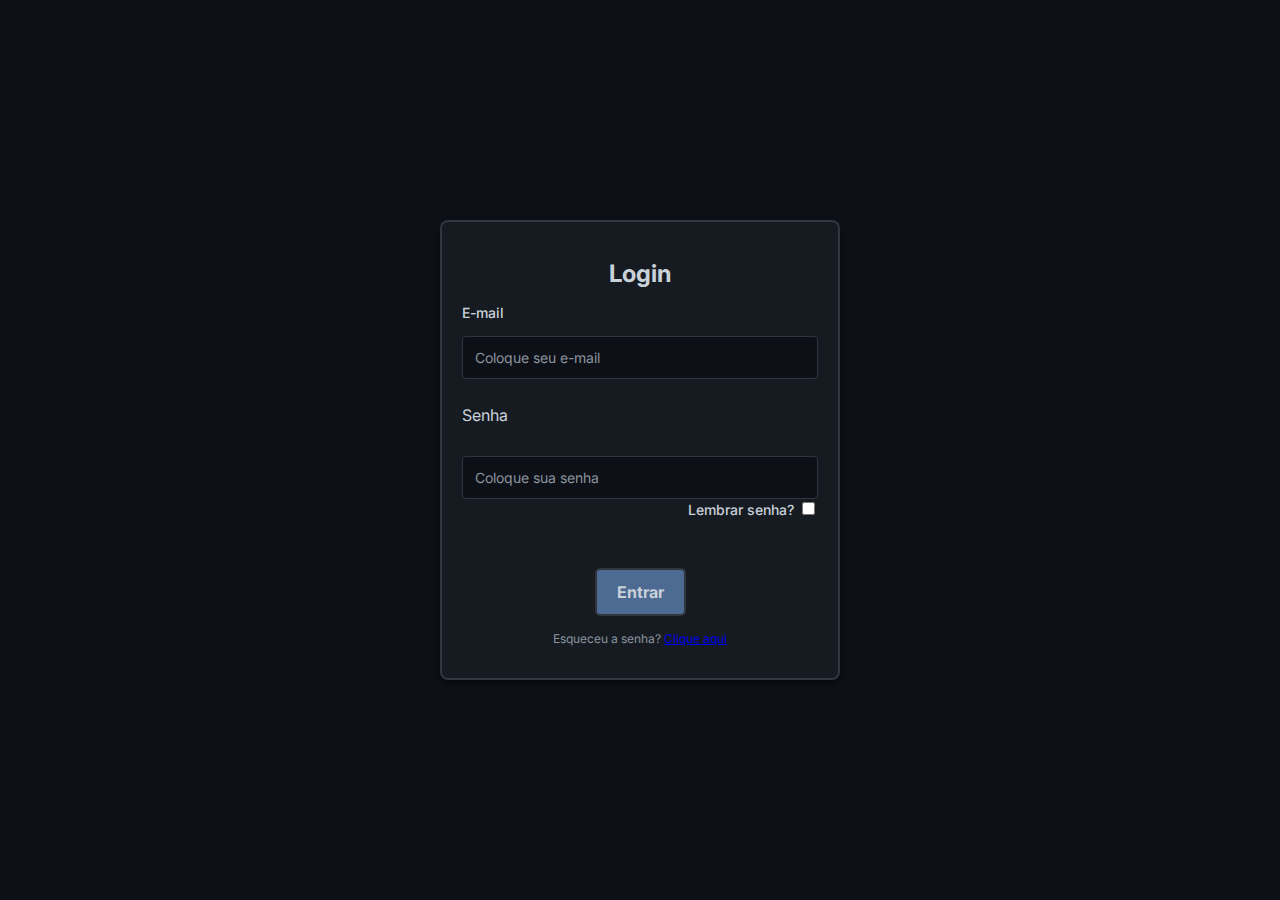
<file: index.html>
<!DOCTYPE html>
<html lang="pt-br">
<head>
    <meta charset="UTF-8">
    <meta name="viewport" content="width=device-width, initial-scale=1.0">
    <title>Página de login</title>
    <link rel="stylesheet" href="styles/style.css">
    <link rel="preconnect" href="https://fonts.googleapis.com">
    <link rel="preconnect" href="https://fonts.gstatic.com" crossorigin>
    <link href="https://fonts.googleapis.com/css2?family=Inter:wght@400;700&display=swap" rel="stylesheet">

</head>
<body>
    <section class="apresentacao">
            <h1 class="apresentacao__titulo">Login</h1>
        <div class="conteudo">
            <p class="conteudo_texto">E-mail</p>
            <input type="email" placeholder="Coloque seu e-mail">
            <p>Senha</p>
            <input type="password" placeholder="Coloque sua senha">
        </div>
        <div class="lembra_senha">
            <p class="conteudo_texto">Lembrar senha? <input type="checkbox"></p>   
        </div>
        <div class="botao">
                <a href="*">
                    Entrar
                </a>
        </div>
        <div class="esqueceu_senha">
                <p>Esqueceu a senha? <a href="*">Clique aqui</a></p>
        </div>
    </section>


</body>
</html>
</file>
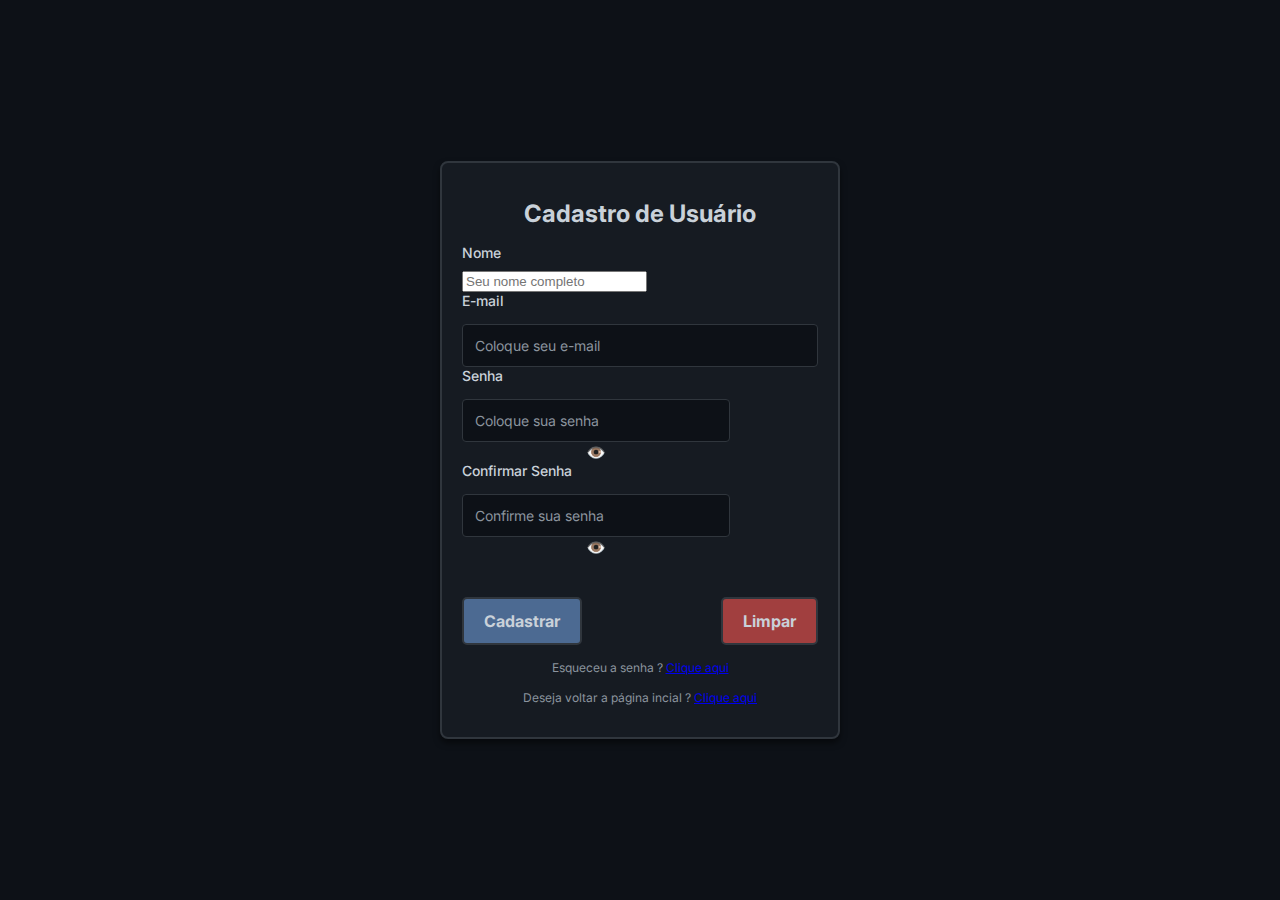
<file: cadastro.html>
<!DOCTYPE html>
<html lang="pt-br">
<head>
    <meta charset="UTF-8">
    <meta name="viewport" content="width=device-width, initial-scale=1.0">
    <title>Página de login</title>
    <link rel="stylesheet" href="styles/style.css">
    <link rel="preconnect" href="https://fonts.googleapis.com">
    <link rel="preconnect" href="https://fonts.gstatic.com" crossorigin>
    <link href="https://fonts.googleapis.com/css2?family=Inter:wght@400;700&display=swap" rel="stylesheet">
</head>
<body>
    <section class="apresentacao">
        <h1 class="apresentacao__titulo">Cadastro de Usuário</h1>

        <div class="conteudo">
            <p class="conteudo_texto">Nome</p>
            <input type="text" id="nome" class="input-campo" placeholder="Seu nome completo">
        </div>

        <div class="conteudo">
            <p class="conteudo_texto">E-mail</p>
            <input type="email" id="email" class="input-campo" placeholder="Coloque seu e-mail">
        </div>

        <div class="conteudo">
            <p class="conteudo_texto">Senha</p>
            <div class="senha-container">
                <input type="password" id="senha" class="input-campo" placeholder="Coloque sua senha">
                <span class="olho" onclick="toggleSenha('senha')">👁️</span>
            </div>
        </div>

        <div class="conteudo">
            <p class="conteudo_texto">Confirmar Senha</p>
            <div class="senha-container">
                <input type="password" id="confirmarSenha" class="input-campo" placeholder="Confirme sua senha">
                <span class="olho" onclick="toggleSenha('confirmarSenha')">👁️</span>
            </div>
        </div>

        <div style="display: flex; justify-content: space-between; gap: 10px; margin-top: 20px;">
            <div class="botao">
                <a href="#">Cadastrar</a>
            </div>
            <div class="botao" onclick="limparCampos()" style="background-color: #a13f3f;">
                <a href="#">Limpar</a>
            </div>
        </div>

        <div class="esqueceu_senha">
            <p>Esqueceu a senha ? <a href="esqueceu_senha.html"> Clique aqui</a></p>
        </div>
        <div class="esqueceu_senha">
            <p>Deseja voltar a página incial ? <a href="index.html"> Clique aqui</a></p>
        </div>
    </section>

    <script>
        function toggleSenha(id) {
            const input = document.getElementById(id);
            input.type = input.type === "password" ? "text" : "password";
        }

        function limparCampos() {
            document.getElementById("nome").value = "";
            document.getElementById("email").value = "";
            document.getElementById("senha").value = "";
            document.getElementById("confirmarSenha").value = "";
            
        }
    </script>
</body>
</html>
</file>
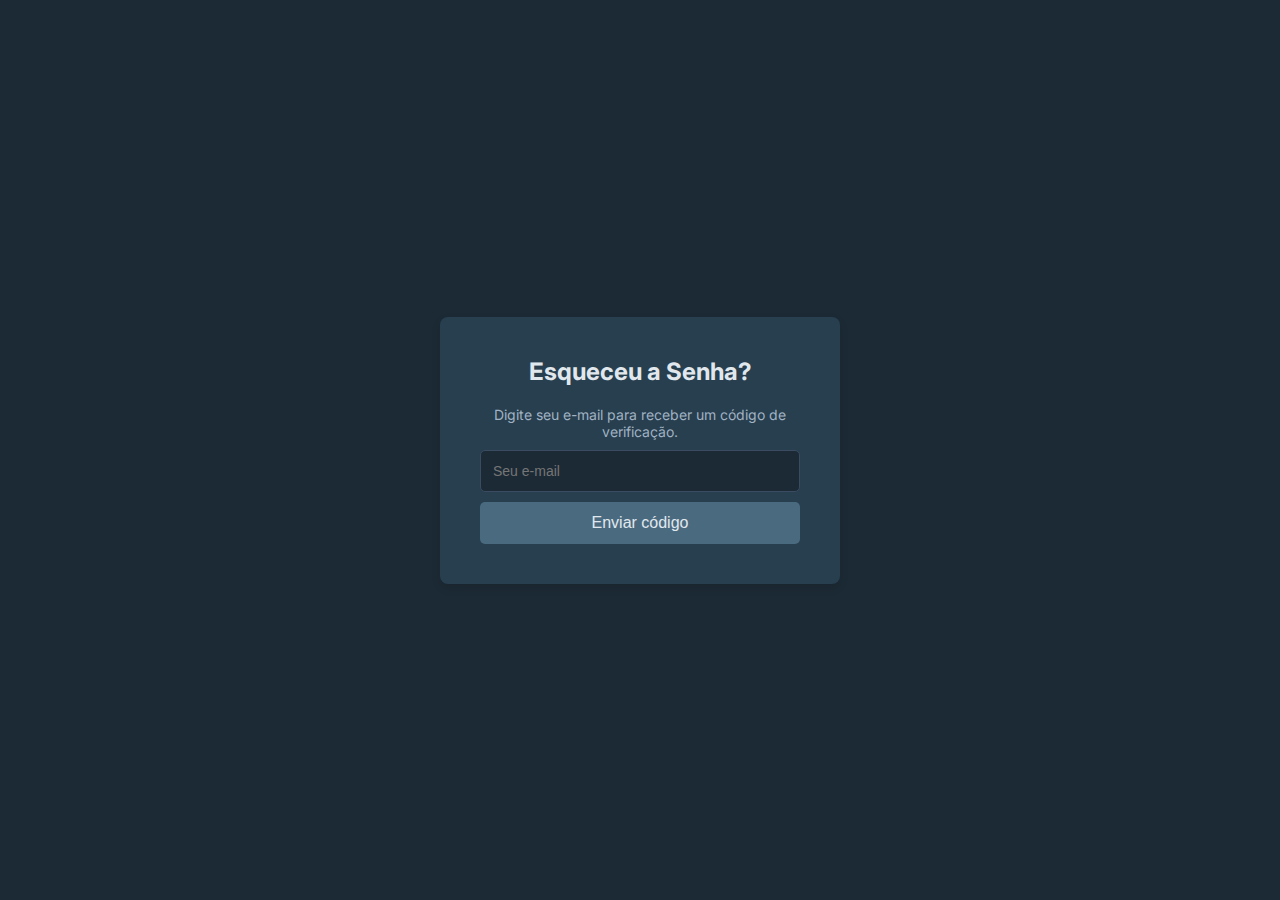
<file: esqueceu_senha.html>
<!DOCTYPE html>
<html lang="pt-br">
<head>
    <meta charset="UTF-8">
    <meta name="viewport" content="width=device-width, initial-scale=1.0">
    <title>Esqueceu a Senha</title>
    <link rel="stylesheet" href="styles/style_esqueceu.css">
    <link rel="preconnect" href="https://fonts.googleapis.com">
    <link rel="preconnect" href="https://fonts.gstatic.com" crossorigin>
    <link href="https://fonts.googleapis.com/css2?family=Inter:wght@400;700&display=swap" rel="stylesheet">

    
</head>
<body>

    <div class="container">
        <!-- Etapa 1: Solicitação de e-mail -->
        <div id="step1">
            <h2>Esqueceu a Senha?</h2>
            <p>Digite seu e-mail para receber um código de verificação.</p>
            <input type="email" id="email" placeholder="Seu e-mail" required>
            <button onclick="sendEmail()">Enviar código</button>
        </div>

        <!-- Etapa 2: Verificação do código -->
        <div id="step2" class="hidden">
            <h2>Verifique seu e-mail</h2>
            <p>Insira o código de verificação que você recebeu:</p>
            <input type="text" id="verificationCode" placeholder="Código de verificação" required>
            <button onclick="verifyCode()">Verificar Código</button>
        </div>

        <!-- Etapa 3: Redefinir a senha -->
        <div id="step3" class="hidden">
            <h2>Redefina sua Senha</h2>
            <input type="password" id="newPassword" placeholder="Nova senha" required>
            <input type="password" id="confirmPassword" placeholder="Confirmar senha" required>
            <button onclick="resetPassword()">Redefinir Senha</button>
        </div>
    </div>

    <script>
        let correctCode = "123456";  // Exemplo de código de verificação (geralmente gerado aleatoriamente)

        function sendEmail() {
            let email = document.getElementById("email").value;
            if (email) {
                alert("Código de verificação enviado para " + email);
                // Mostrar Etapa 2
                document.getElementById("step1").classList.add("hidden");
                document.getElementById("step2").classList.remove("hidden");
            } else {
                alert("Por favor, insira um e-mail válido.");
            }
        }

        function verifyCode() {
            let code = document.getElementById("verificationCode").value;
            if (code === correctCode) {
                // Mostrar Etapa 3
                document.getElementById("step2").classList.add("hidden");
                document.getElementById("step3").classList.remove("hidden");
            } else {
                alert("Código incorreto. Tente novamente.");
            }
        }

        function resetPassword() {
            let newPassword = document.getElementById("newPassword").value;
            let confirmPassword = document.getElementById("confirmPassword").value;
            if (newPassword === confirmPassword && newPassword.length >= 6) {
                alert("Senha redefinida com sucesso!");
                // Redirecionar para página de login (por exemplo)
                window.location.href = "index.html";
            } else {
                alert("As senhas não coincidem ou são muito curtas. Tente novamente.");
            }
        }
    </script>

</body>
</html>
</file>
<file: styles/style.css>
:root {
    --fundo-principal: #0D1117;
    --fundo-secundario: #161B22;
    --texto-principal: #C9D1D9;
    --texto-secundario: #8B949E;
    --botao-primario: #4C6A92;
    --botao-primario-hover: #7a7a7a;
    --borda: #30363D;
    --fonte-principal: 'Inter', sans-serif;
    --cor-de-fundo: var(--fundo-principal);
    --branco-principal: var(--texto-principal);
    --cor-fundo-apresentacao: var(--fundo-secundario);
    --botao-azul: var(--botao-primario);
    --botao-azul-efeito: var(--botao-primario-hover);
}

body {
    background-color: var(--cor-de-fundo);
    color: var(--branco-principal);
    font-family: var(--fonte-principal);
    font-size: 16px;
    font-weight: 400;
    display: flex;
    justify-content: center;
    align-items: center;
    height: 100vh;
    margin: 0;
}

.apresentacao {
    padding: 20px;
    background-color: var(--cor-fundo-apresentacao);
    border: 2px solid var(--borda);
    border-radius: 8px;
    box-shadow: 0 4px 6px rgba(0, 0, 0, 0.5);
    text-align: center;
    width: 90%;
    max-width: 400px;
    box-sizing: border-box;
}

.apresentacao__titulo {
    text-align: center;
    font-family: var(--fonte-principal);
    font-size: 24px;
    color: var(--texto-principal);
    margin-bottom: 16px;
}

.conteudo {
    display: flex;
    flex-direction: column;
    align-items: flex-start;
    gap: 10px;
    width: 100%;
}

.conteudo_texto {
    margin: 0;
    font-size: 14px;
    color: var(--texto-principal);
    font-weight: 500;
    text-align: left;
    display: block;
}

.conteudo input[type="email"],
.conteudo input[type="password"] {
    width: 100%;
    padding: 12px; /* Aumentamos o padding para garantir que o texto não fique colado nas bordas */
    background-color: var(--fundo-principal);
    color: var(--texto-principal);
    border: 1px solid var(--borda);
    border-radius: 4px;
    font-family: var(--fonte-principal);
    font-size: 14px;
    margin-top: 5px;
    box-sizing: border-box; /* Inclui o padding no cálculo da largura */
}

.conteudo input[type="email"]::placeholder,
.conteudo input[type="password"]::placeholder {
    color: var(--texto-secundario);
}

.lembra_senha {
    margin-bottom: 30px;
    font-family: var(--fonte-principal);
    font-size: 12px;
    display: flex;
    justify-content: right;
    color: var(--texto-secundario);
}

.botao {
    border: 2px solid var(--borda);
    text-align: center;
    background-color: var(--botao-azul);
    color: var(--texto-principal);
    border-radius: 5px;
    padding: 12px 20px; /* Ajusta o padding para maior espaçamento */
    text-decoration: none;
    font-size: 16px;
    font-weight: 700;
    transition: background-color 0.3s ease;
    cursor: pointer;
    display: inline-block;
    margin-top: 20px;
}

.botao a {
    text-decoration: none;
    color: var(--texto-principal);
}

.botao:hover {
    background-color: var(--botao-azul-efeito);
}

.esqueceu_senha {
    font-family: var(--fonte-principal);
    font-size: 12px;
    color: var(--texto-secundario);
    margin-top: 15px;
}

/* Media Queries para telas menores */
@media (max-width: 768px) {
    .apresentacao {
        width: 85%; /* Reduz a largura da apresentação */
        padding: 15px;
    }

    .apresentacao__titulo {
        font-size: 20px; /* Ajusta o tamanho do título */
    }

    .conteudo_texto {
        font-size: 13px; /* Ajusta o tamanho do texto */
    }

    .conteudo input[type="email"],
    .conteudo input[type="password"] {
        font-size: 12px;
        padding: 10px; /* Ajusta o padding dos inputs */
    }

    .botao {
        font-size: 14px; /* Ajusta o tamanho do botão */
        padding: 12px 18px; /* Ajusta o padding do botão */
    }

    .lembra_senha {
        font-size: 11px; /* Ajusta o tamanho da legenda de lembrar senha */
    }

    .esqueceu_senha {
        font-size: 11px; /* Ajusta o tamanho da legenda de esqueceu senha */
    }
}

/* Para telas menores que 375px, ajusta ainda mais */
@media (max-width: 375px) {
    .apresentacao {
        width: 80%;
        padding: 10px;
    }

    .apresentacao__titulo {
        font-size: 18px;
    }

    .conteudo_texto {
        font-size: 12px;
    }

    .conteudo input[type="email"],
    .conteudo input[type="password"] {
        font-size: 11px;
        padding: 8px; /* Menos padding para telas pequenas */
    }

    .botao {
        font-size: 12px;
        padding: 8px 16px;
    }

    .lembra_senha {
        font-size: 10px;
    }

    .esqueceu_senha {
        font-size: 10px;
    }
}
</file>
<file: styles/style_esqueceu.css>
/* Resetando margens e padding para garantir consistência */
* {
    margin: 0;
    padding: 0;
    box-sizing: border-box;
}

:root {
    --fundo-principal: #1C2A35; /* Azul escuro */
    --fundo-secundario: #273F4F; /* Azul mais claro, mas ainda escuro */
    --texto-principal: #E1E8ED; /* Azul bem claro, quase branco */
    --texto-secundario: #A1B2C3; /* Azul médio para textos secundários */
    --botao-primario: #4A6A80; /* Azul suave para o botão */
    --botao-primario-hover: #6A8CA1; /* Azul com efeito de hover mais claro */
    --borda: #3A4B62; /* Azul mais intenso para bordas */
}

body {
    font-family: 'Inter', sans-serif;
    background-color: var(--fundo-principal);
    color: var(--texto-principal);
    display: flex;
    justify-content: center;
    align-items: center;
    height: 100vh;
    margin: 0;
}

.container {
    background-color: var(--fundo-secundario);
    padding: 40px;
    border-radius: 8px;
    box-shadow: 0 4px 10px rgba(0, 0, 0, 0.1);
    width: 100%;
    max-width: 400px;
}

h2 {
    font-size: 24px;
    margin-bottom: 20px;
    text-align: center;
    color: var(--texto-principal);
}

input {
    width: 100%;
    padding: 12px;
    margin: 10px 0;
    border: 1px solid var(--borda);
    border-radius: 5px;
    font-size: 14px;
    background-color: var(--fundo-principal);
    color: var(--texto-principal);
}

input:focus {
    border-color: var(--botao-primario);
    outline: none;
}

button {
    padding: 12px;
    width: 100%;
    background-color: var(--botao-primario);
    color: var(--texto-principal);
    border: none;
    border-radius: 5px;
    font-size: 16px;
    cursor: pointer;
    transition: background-color 0.3s;
}

button:hover {
    background-color: var(--botao-primario-hover);
}

button:disabled {
    background-color: #ccc;
    cursor: not-allowed;
}

.hidden {
    display: none;
}

p {
    text-align: center;
    font-size: 14px;
    color: var(--texto-secundario);
}

/* Media Queries para telas menores */
@media (max-width: 768px) {
    .container {
        padding: 30px;
    }

    h2 {
        font-size: 20px;
    }

    input {
        padding: 10px;
        font-size: 13px;
    }

    button {
        padding: 10px;
        font-size: 14px;
    }

    p {
        font-size: 12px;
    }
}

/* Media Queries para telas pequenas (ex: smartphones) */
@media (max-width: 480px) {
    .container {
        padding: 20px;
    }

    h2 {
        font-size: 18px;
    }

    input {
        padding: 8px;
        font-size: 12px;
    }

    button {
        padding: 10px;
        font-size: 14px;
    }

    p {
        font-size: 11px;
    }
}
</file>
